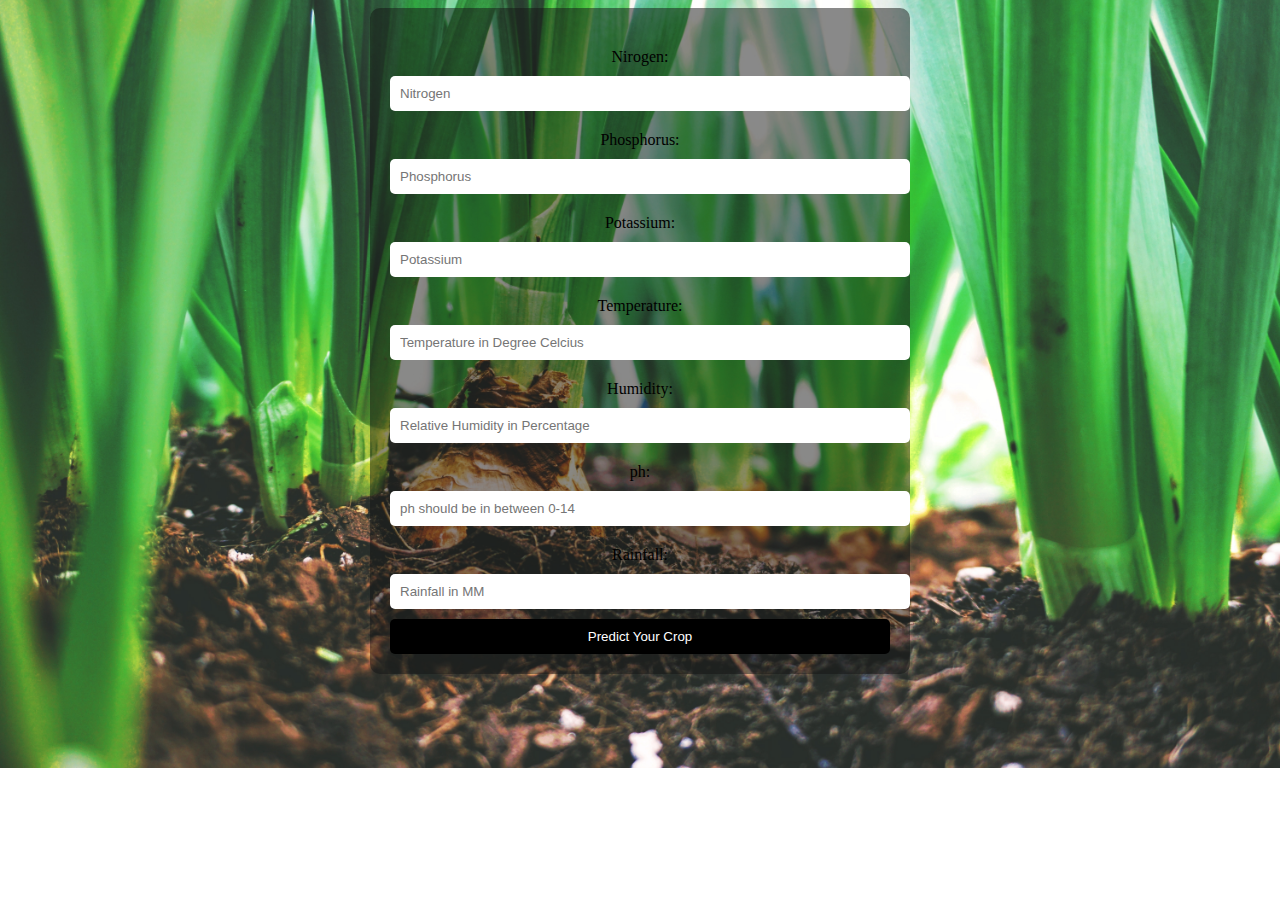
<file: templates/Index.html>
<!DOCTYPE html>
<html lang="en">
<head>
    <meta charset="UTF-8">
    <meta http-equiv="X-UA-Compatible" content="IE=edge">
    <meta name="viewport" content="width=device-width, initial-scale=1.0">
    <title>Patil Agrotech</title>
    <link rel="stylesheet" href="/static/style/first.css">
</head>
<body>
    <form action="form" method="post">
  <label for="Nitrogen">Nirogen:</label>
  <input type="text" id="Nitrogen" name="Nitrogen" min="0" max="100" placeholder="Nitrogen" required>

  <label for="Phosphorus">Phosphorus:</label>
  <input type="text" id="Phosphorus" name="Phosphorus" min="0" max="100" placeholder="Phosphorus" required>

  <label for="Potassium">Potassium:</label>
  <input type="text" id="Potassium" name="Potassium" min="0" max="100" placeholder="Potassium" required>

  <label for="Temperature">Temperature:</label>
  <input type="text" id="Temperature" name="Temperature" min="0" max="100" placeholder="Temperature in Degree Celcius" required>

  <label for="Humidity">Humidity:</label>
  <input type="text" id="Humidity" name="Humidity" min="0" max="100" placeholder="Relative Humidity in Percentage" required>

  <label for="ph">ph:</label>
  <input type="text" id="ph" name="ph" min="0" max="14" placeholder="ph should be in between 0-14" required>

  <label for="Rainfall">Rainfall:</label>
  <input type="text" id="Rainfall" name="Rainfall" placeholder="Rainfall in MM" required min="0" max="10000">

  <input type="submit" id="submit" name="submit" value="Predict Your Crop">
</form>

</body>
</html>
</file>
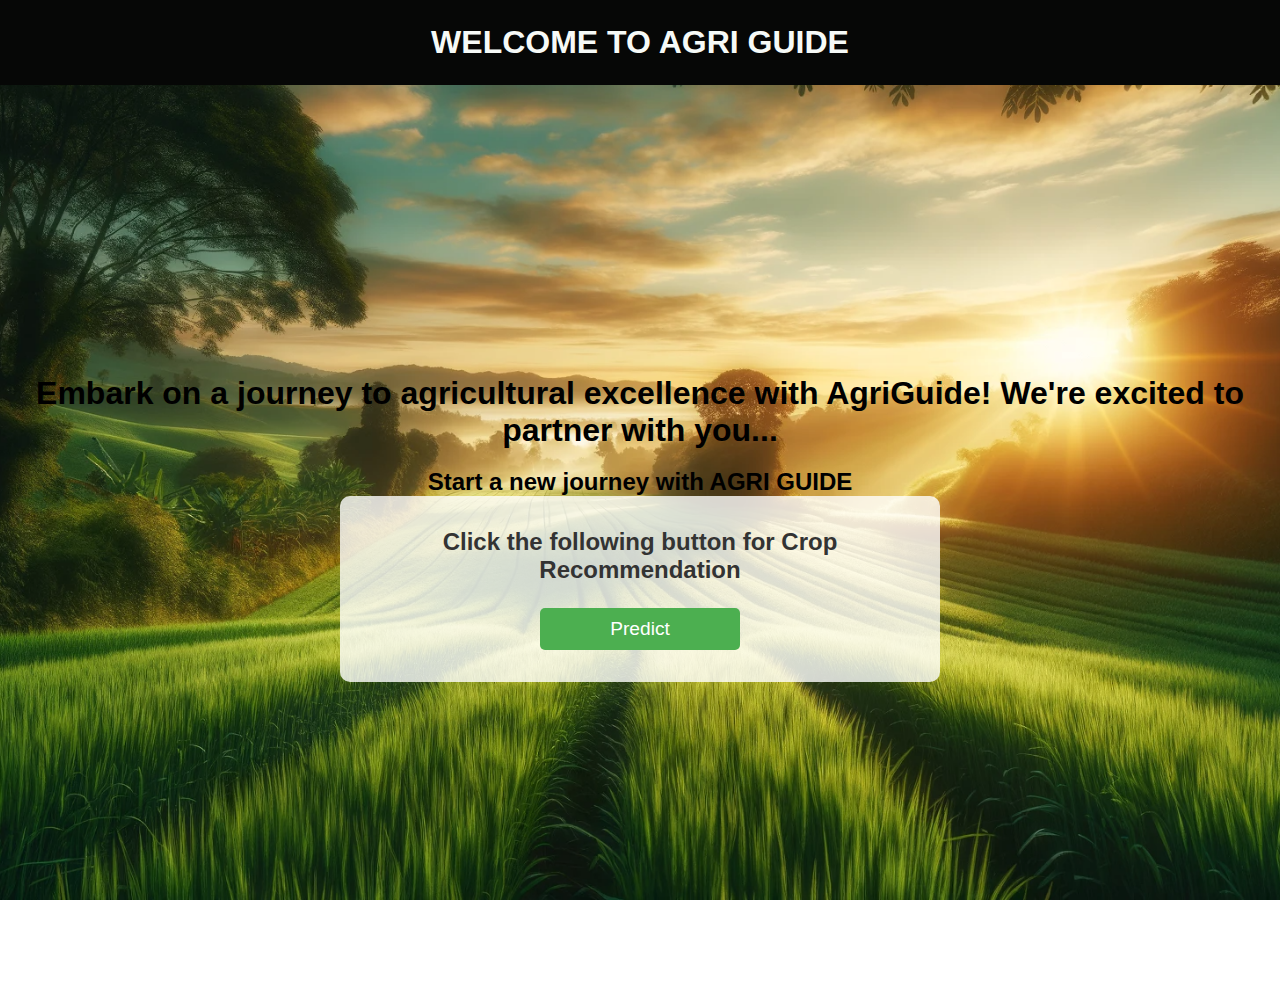
<file: templates/Home.html>
<!DOCTYPE html>
<html lang="en">
<head>
    <meta charset="UTF-8">
    <meta name="viewport" content="width=device-width, initial-scale=1.0">
    <title>Patil Agrotech</title>
    <link rel="stylesheet" href="/static/style/myhome.css">
</head>
<body>
    <header>
        <h1>WELCOME TO AGRI GUIDE</h1>
    </header>
    <main>
        <section class="intro">
            <p><h1>Embark on a journey to agricultural excellence with AgriGuide! We're excited to partner with you...</h1></p>
            <h2>Start a new journey with AGRI GUIDE</h2>
        </section>
        <section class="cta">
            <h2>Click the following button for Crop Recommendation</h2>
            <form action="/Predict">
                <input type="submit" id="Predict" name="Predict" value="Predict">
            </form>
        </section>
    </main>

</body>
</html>
</file>
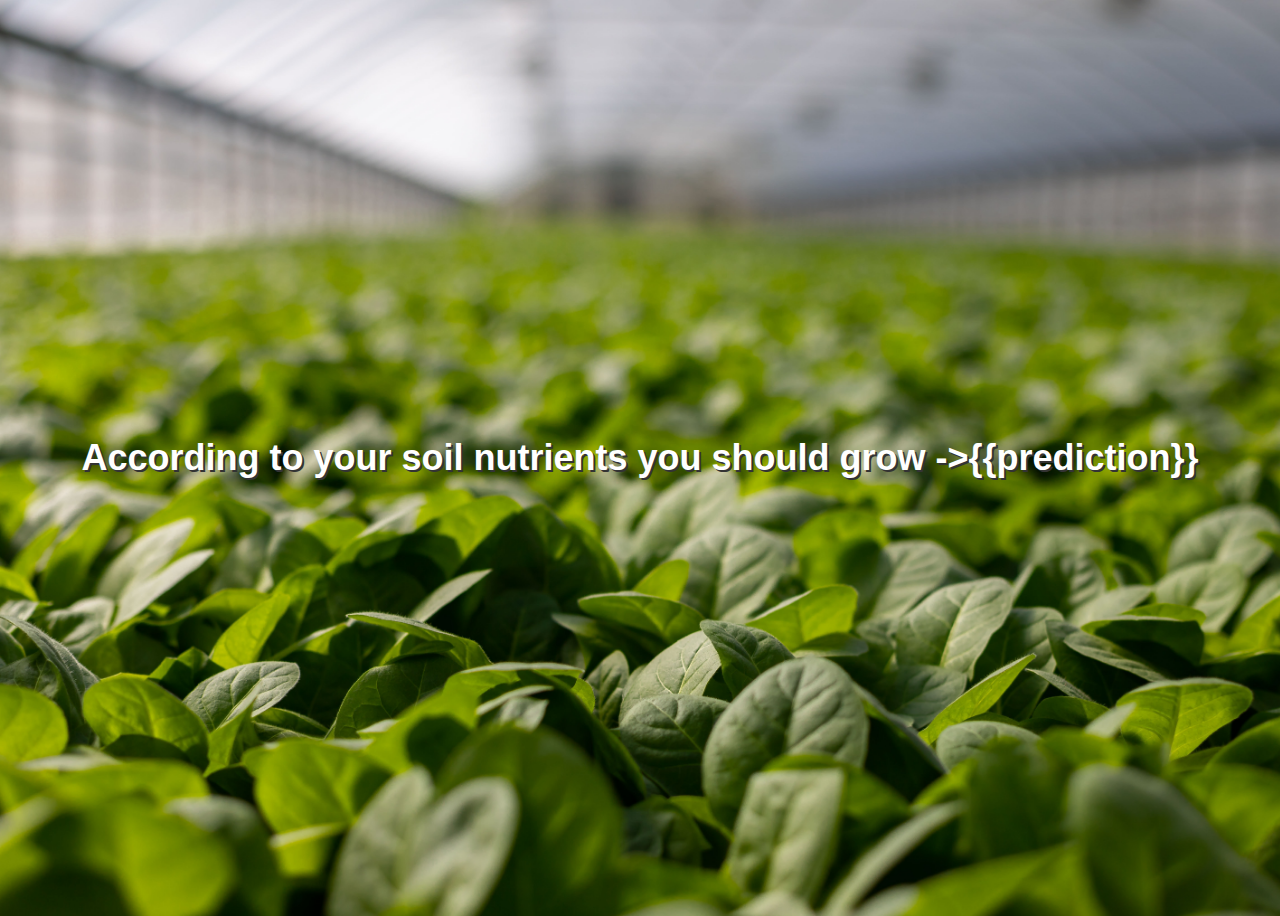
<file: templates/prediction.html>
<html>
  <head>
    <link rel="stylesheet" href="/static/style/prediction.css">
  </head>
  <body>
    <h4>According to your soil nutrients you should grow -> </h4>
    <br>
    <br>
    <h4>{{prediction}}</h4>
  </body>
</html>
</file>
<file: static/style/first.css>
body {
    background-image: url(Background2.jpg);
    background-size: cover;
    background-repeat: no-repeat;
    background-position: center;
  }

  form {
    width: 500px;
    margin: 0 auto;
    text-align: center;
    padding: 20px;
    background-color: rgba(20, 20, 20, 0.5);
    border-radius: 10px;
  }

  input[type="text"] {
    width: 100%;
    padding: 10px;
    margin-top: 10px;
    border-radius: 5px;
    border: none;
  }

  input[type="submit"] {
    width: 100%;
    padding: 10px;
    margin-top: 10px;
    border-radius: 5px;
    border: none;
    background-color: black;
    color: white;
    cursor: pointer;
  }

  label {
    font-size: 16px;
    margin-top: 20px;
    display: block;
  }
</file>
<file: static/style/prediction.css>
body {
    background-image: url('image.jpg');
    background-size: cover;
    height: 100vh;
    display: flex;
    align-items: center;
    justify-content: center;
    font-size: 36px;
    color: white;
    font-family: Arial, sans-serif;
    text-shadow: 2px 2px #333;
  }
</file>
<file: static/style/myhome.css>
/* Reset default styles */
* {
  margin: 0;
  padding: 0;
  box-sizing: border-box;
  font-family: 'Segoe UI', Tahoma, Geneva, Verdana, sans-serif;
}

/* Make the header stand out */
header {
  background-color: #060706;
  color: rgb(246, 250, 247);
  text-align: center;
  padding: 1.5em 0;
}

/* Style the main content area */
main {
  padding: 2em;
  background: url('HomeBackground.png') no-repeat center center fixed;
  background-size: cover;
  min-height: 100vh;
  display: flex;
  flex-direction: column;
  justify-content: center;
  align-items: center;
  text-align: center;
}

/* Introductory section styles */
.intro p {
  color: #333;
  margin-bottom: 1em;
  font-size: 1.2em;
}

.intro h3 {
  color: #333;
  margin-bottom: 2em;
  font-weight: normal;
}

/* Call-to-action section styles */
.cta {
  background: rgba(255, 255, 255, 0.8);
  padding: 2em;
  border-radius: 10px;
  margin-bottom: 2em;
  max-width: 600px;
}

.cta h2 {
  color: #333;
  margin-bottom: 1em;
}

/* Button styles */
input[type="submit"] {
  width: 200px;
  padding: 10px;
  border: none;
  border-radius: 5px;
  background-color: #4CAF50;
  color: white;
  cursor: pointer;
  font-size: 1.2em;
  transition: background-color 0.3s ease;
}

input[type="submit"]:hover {
  background-color: #367c39;
}

/* Responsive layout for smaller screens */
@media only screen and (max-width: 768px) {
  main {
      padding: 1em;
  }

  .cta {
      width: 90%;
  }

  header {
      padding: 1em 0;
  }
}
</file>
